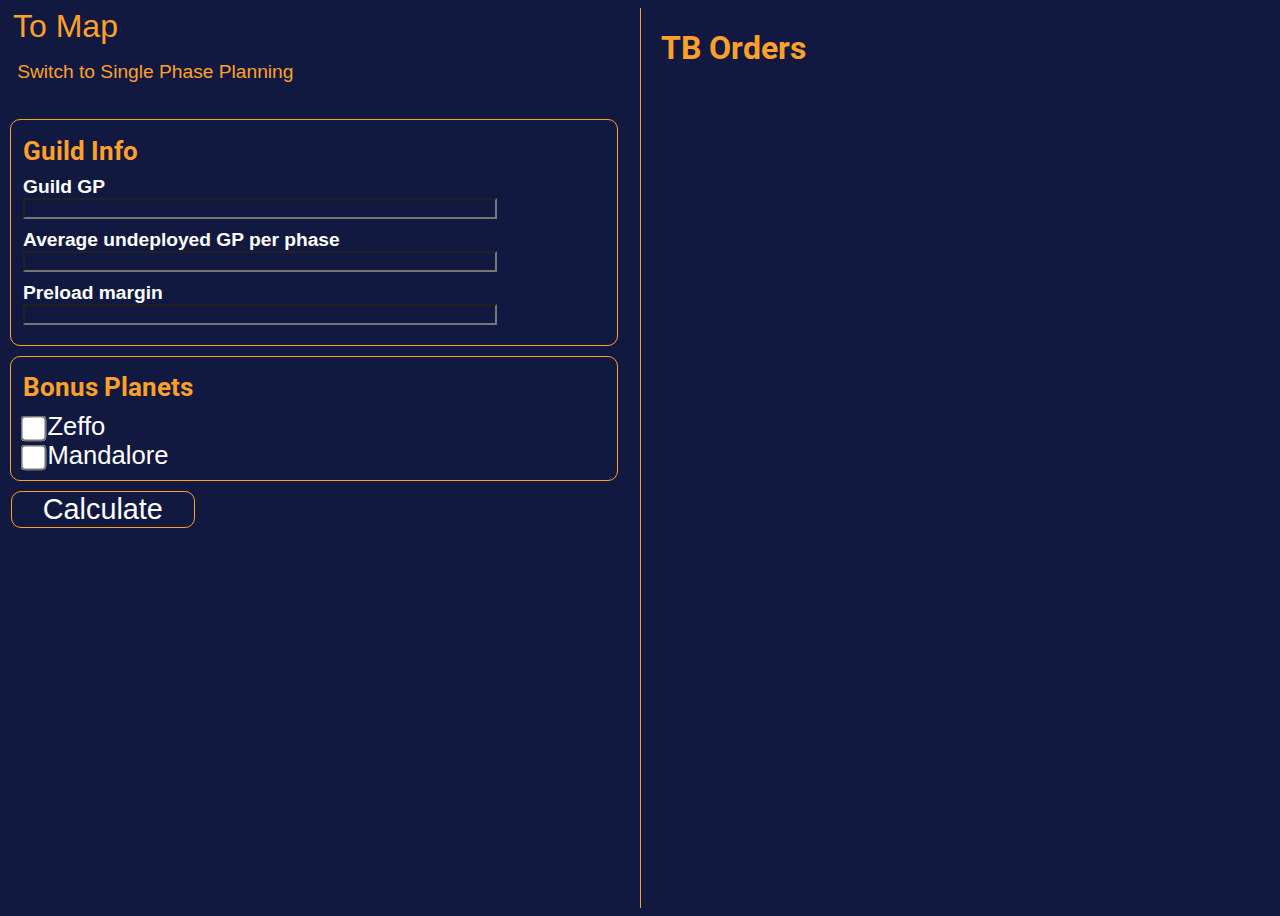
<file: index.html>
<!DOCTYPE html>
<html lang="en">
<head>
    <meta charset="UTF-8">
    <meta name="viewport" content="width=device-width, initial-scale=1.0">
    <script src="script.js" type="module" defer></script>
    <link rel="stylesheet" href="styles.css">
    <link rel="icon" type="image/png" href="images/planet_deathstar.png">
    <title>ROTE | Calculator</title>
</head>
<!--TODO
 - Style the form
 - Bonus Planets
 - order generation
 - mission generation
-->
<body>
    <main>
        <section class = "left">
            <nav>
                <a href="map.html">To Map</a>
            </nav>
            <button type="button" id="switch">Switch to Single Phase Planning</button>
            <form class="guildInfo">
                <fieldset id="guild">
                    <h1>Guild Info</h1>
                    <label for="guildGP">Guild GP</label>
                    <input type="number" id="guildGP" name="guildGP" required>
                    <label for="undeployed">Average undeployed GP per phase</label>
                    <input type="number" id="undeployed" name="undeployed" required>
                    <label for="preload">Preload margin</label>
                    <input type="number" id="preload" name="preload" required>
                </fieldset>
                <fieldset id="bonusInfo">
                    <h1>Bonus Planets</h1>
                    <div>
                        <input type="checkbox" id="Zeffo" name="Zeffo">
                        <label for="Zeffo">Zeffo</label>
                    </div>
                    <div>
                        <input type="checkbox" id="Mandalore" name="Mandalore">
                        <label for="Mandalore">Mandalore</label>
                    </div>
                </fieldset>
                <fieldset class = "singlePhase hide">
                    <h1>Single Phase Info</h1>
                    <label for="phaseNum">Phase Number</label>
                    <input id="phaseNum" name="phaseNum" type="number">
                    <fieldset class="darksidePhase">
                        <label for="darkside">Dark side planet</label>
                        <select id="darkside">
                            <option value="Mustafar">Mustafar</option>
                            <option value="Geonosis">Geonosis</option>
                            <option value="Dathomir">Dathomir</option>
                            <option value="Haven Medical Station">Haven Medical Station</option>
                            <option value="Malachor">Malachor</option>
                            <option value="Death Star">Death Star</option>
                        </select>
                        <label for="darksideGP">GP Preloaded</label>
                        <input id="darksideGP" name="darksidedGP" type="number">
                    </fieldset>
                    <fieldset class="neutralPhase">
                        <label for="neutral">Neutral planets</label>
                        <select id="neutral">
                            <option value="Corellia">Corellia</option>
                            <option value="Felucia">Felucia</option>
                            <option value="Tatooine">Tatooine</option>
                            <option value="Kessel">Kessel</option>
                            <option value="Vandor">Vandor</option>
                            <option value="Hoth">Hoth</option>
                        </select>
                        <label for="neutralGP">GP Preloaded</label>
                        <input id="neutralGP" name="neutralGP" type="number">
                    </fieldset>
                    <fieldset class="lightsidePhase">
                        <label for="lightside">Light side planet</label>
                        <select id="lightside">
                            <option value="Coruscant">Coruscant</option>
                            <option value="Bracca">Bracca</option>
                            <option value="Kashyyyk">Kashyyyk</option>
                            <option value="Lothal">Lothal</option>
                            <option value="Ring of Kafrene">Ring of Kafrene</option>
                            <option value="Scarif">Scarif</option>
                        </select>
                        <label for="lightsideGP">GP Preloaded</label>
                        <input id="lightsideGP" name="lightsideGP" type="number">
                    </fieldset>
                </fieldset>
                <button type="submit" id="calculate">Calculate</button>
            </form>
            
        </section>
        <div class="orders">
            <h1 class = "heading">TB Orders</h1>
        </div>
    </main>
</body>
</html>
</file>
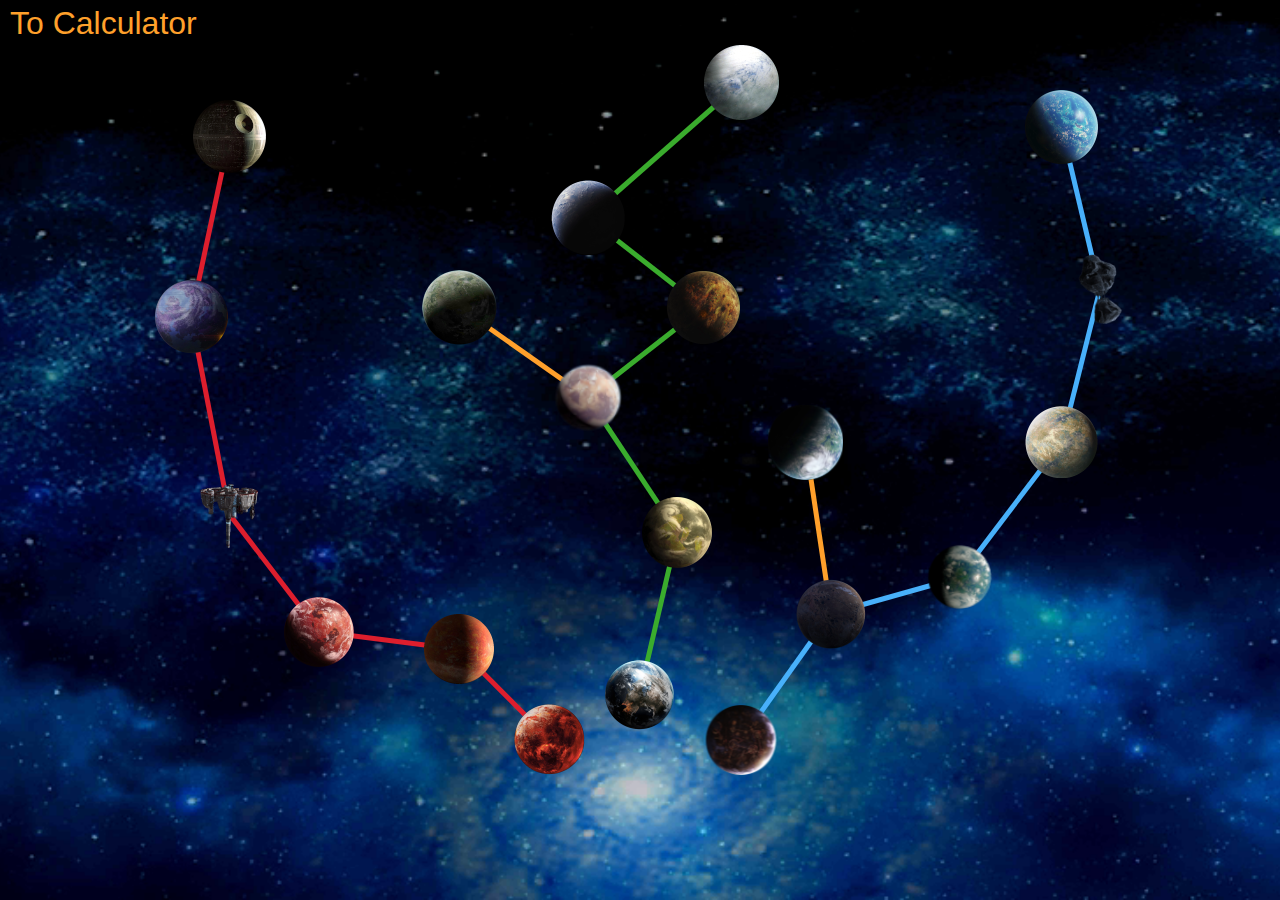
<file: map.html>
<!doctype html>
<html lang="en">
<head>
    <meta charset="UTF-8">
    <meta name="viewport"
          content="width=device-width">
    <meta http-equiv="X-UA-Compatible" content="ie=edge">
    <link rel="stylesheet" href="styles.css">
    <link rel="icon" type="image/png" href="images/planet_deathstar.png">
    <script src="map.js" type="module" defer></script>
    <title>ROTE | Map</title>
</head>
<body class="map">
    <nav>
        <a href="index.html">To Calculator</a>
    </nav>
    <main class="main-map">
        <div class="map-planets">
            <img src="images/planet_mustafar.png" alt="mustafar" id="Mustafar">
            <img src="images/planet_corellia.png" alt="corellia" id="Corellia">
            <img src="images/planet_coruscant.png" alt="coruscant" id="Coruscant">
            <img src="images/planet_geonosis.png" alt="geonosis" id="Geonosis">
            <img src="images/planet_felucia.png" alt="felucia" id="Felucia">
            <img src="images/planet_bracca.png" alt="bracca" id="Bracca">
            <img src="images/planet_zeffo.png" alt="zeffo" id="Zeffo">
            <img src="images/planet_dathomir.png" alt="dathomir" id="Dathomir">
            <img src="images/planet_tatooine.png" alt="tatooine" id="Tatooine">
            <img src="images/planet_mandalore.png" alt="mandalore" id="Mandalore">
            <img src="images/planet_kashyyyk.png" alt="kashyyyk" id="Kashyyyk">
            <img src="images/planet_haven.png" alt="haven" id="Haven-Medical-Station">
            <img src="images/planet_kessel.png" alt="kessel" id="Kessel">
            <img src="images/planet_lothal.png" alt="lothal" id="Lothal">
            <img src="images/planet_malachor.png" alt="malachor" id="Malachor">
            <img src="images/planet_vandor.png" alt="vandor" id="Vandor">
            <img src="images/planet_kafrene.png" alt="kafrene" id="Ring-of-Kafrene">
            <img src="images/planet_deathstar.png" alt="deathstar" id="Death-Star">
            <img src="images/planet_hoth.png" alt="hoth" id="Hoth">
            <img src="images/planet_scarif.png" alt="scarif" id="Scarif">
        </div>
        <div class="planetInfo hide">
            <h1 id="planetName"></h1>
            <h2>1 Star</h2>
            <p id="oneStar"></p>
            <h2>2 Stars</h2>
            <p id="twoStar"></p>
            <h2>3 Stars</h2>
            <p id = "threeStar"></p>
        </div>
        <svg height="100%" width="100%" class = lines>
            <line x1="33%" y1 = "30%" x2 = "43%" y2 = "40%" class="bonus"></line>
        </svg>
    </main>
</body>
</html>
</file>
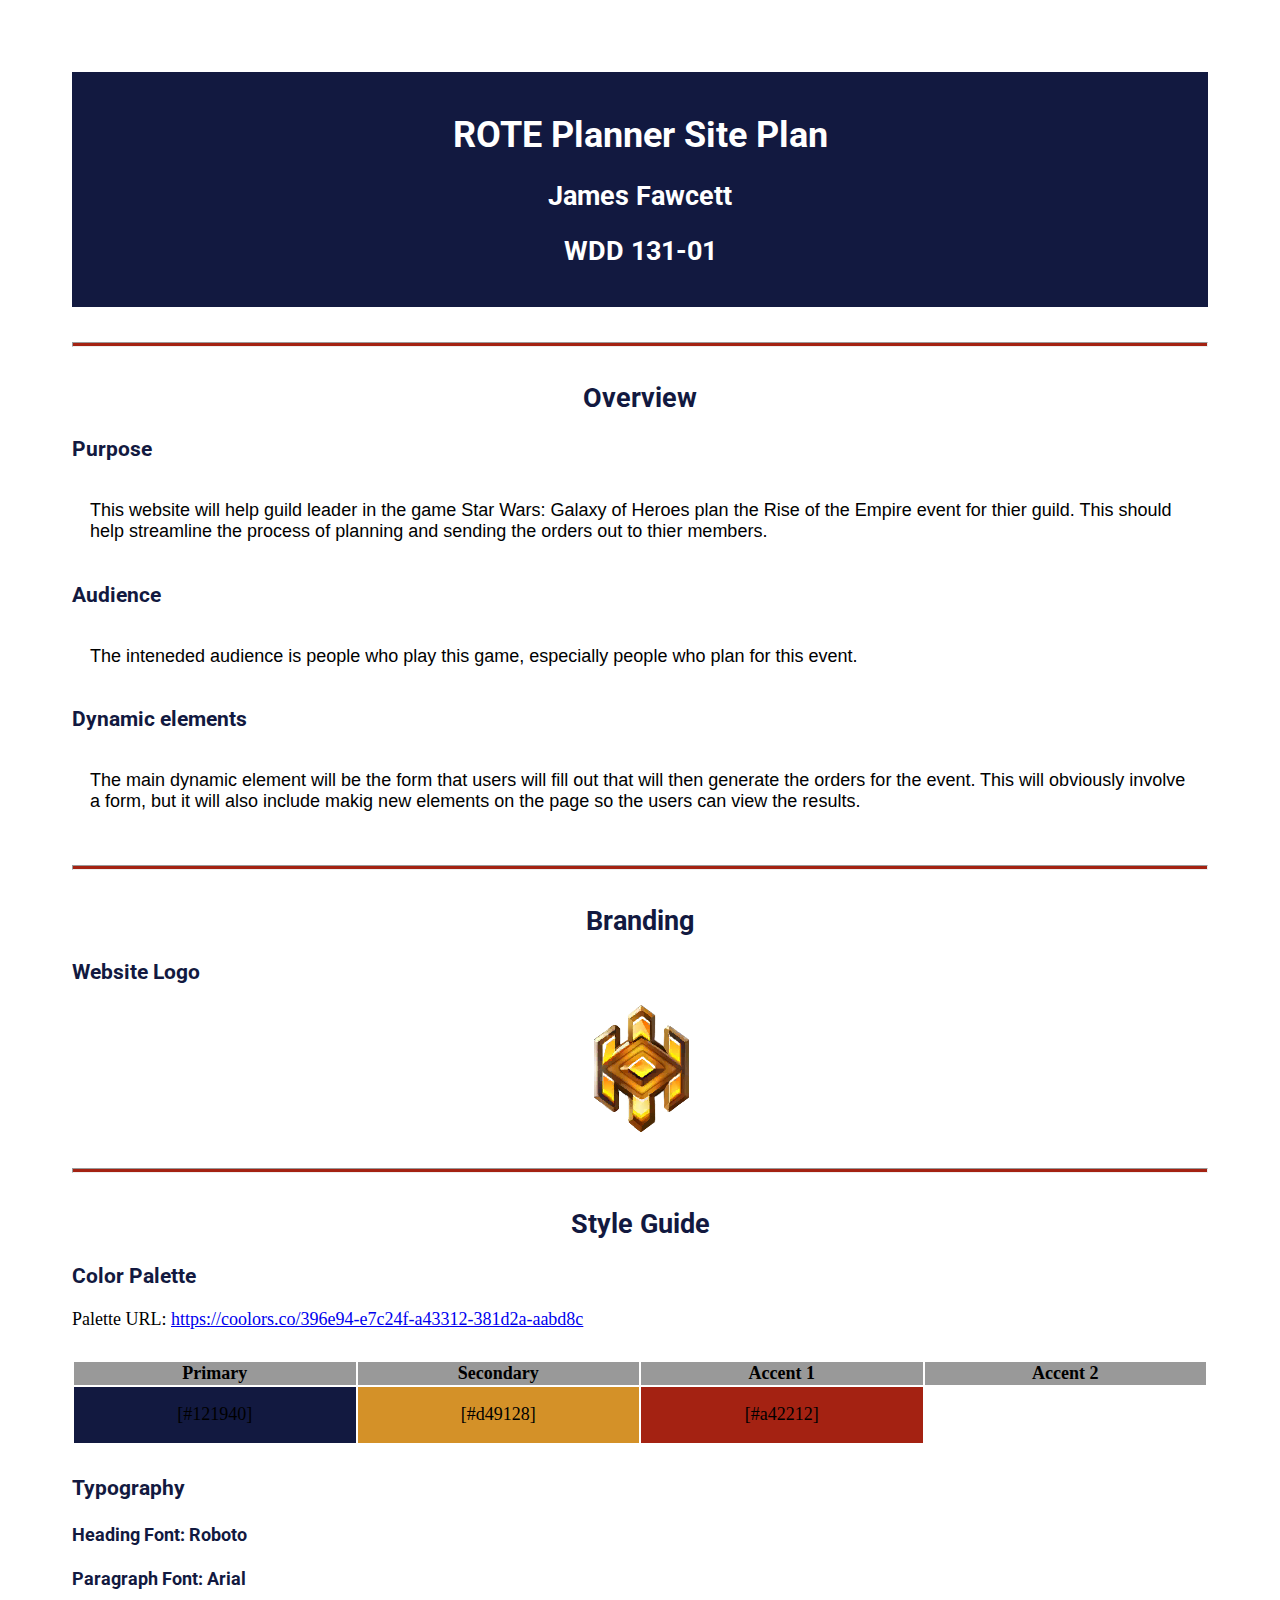
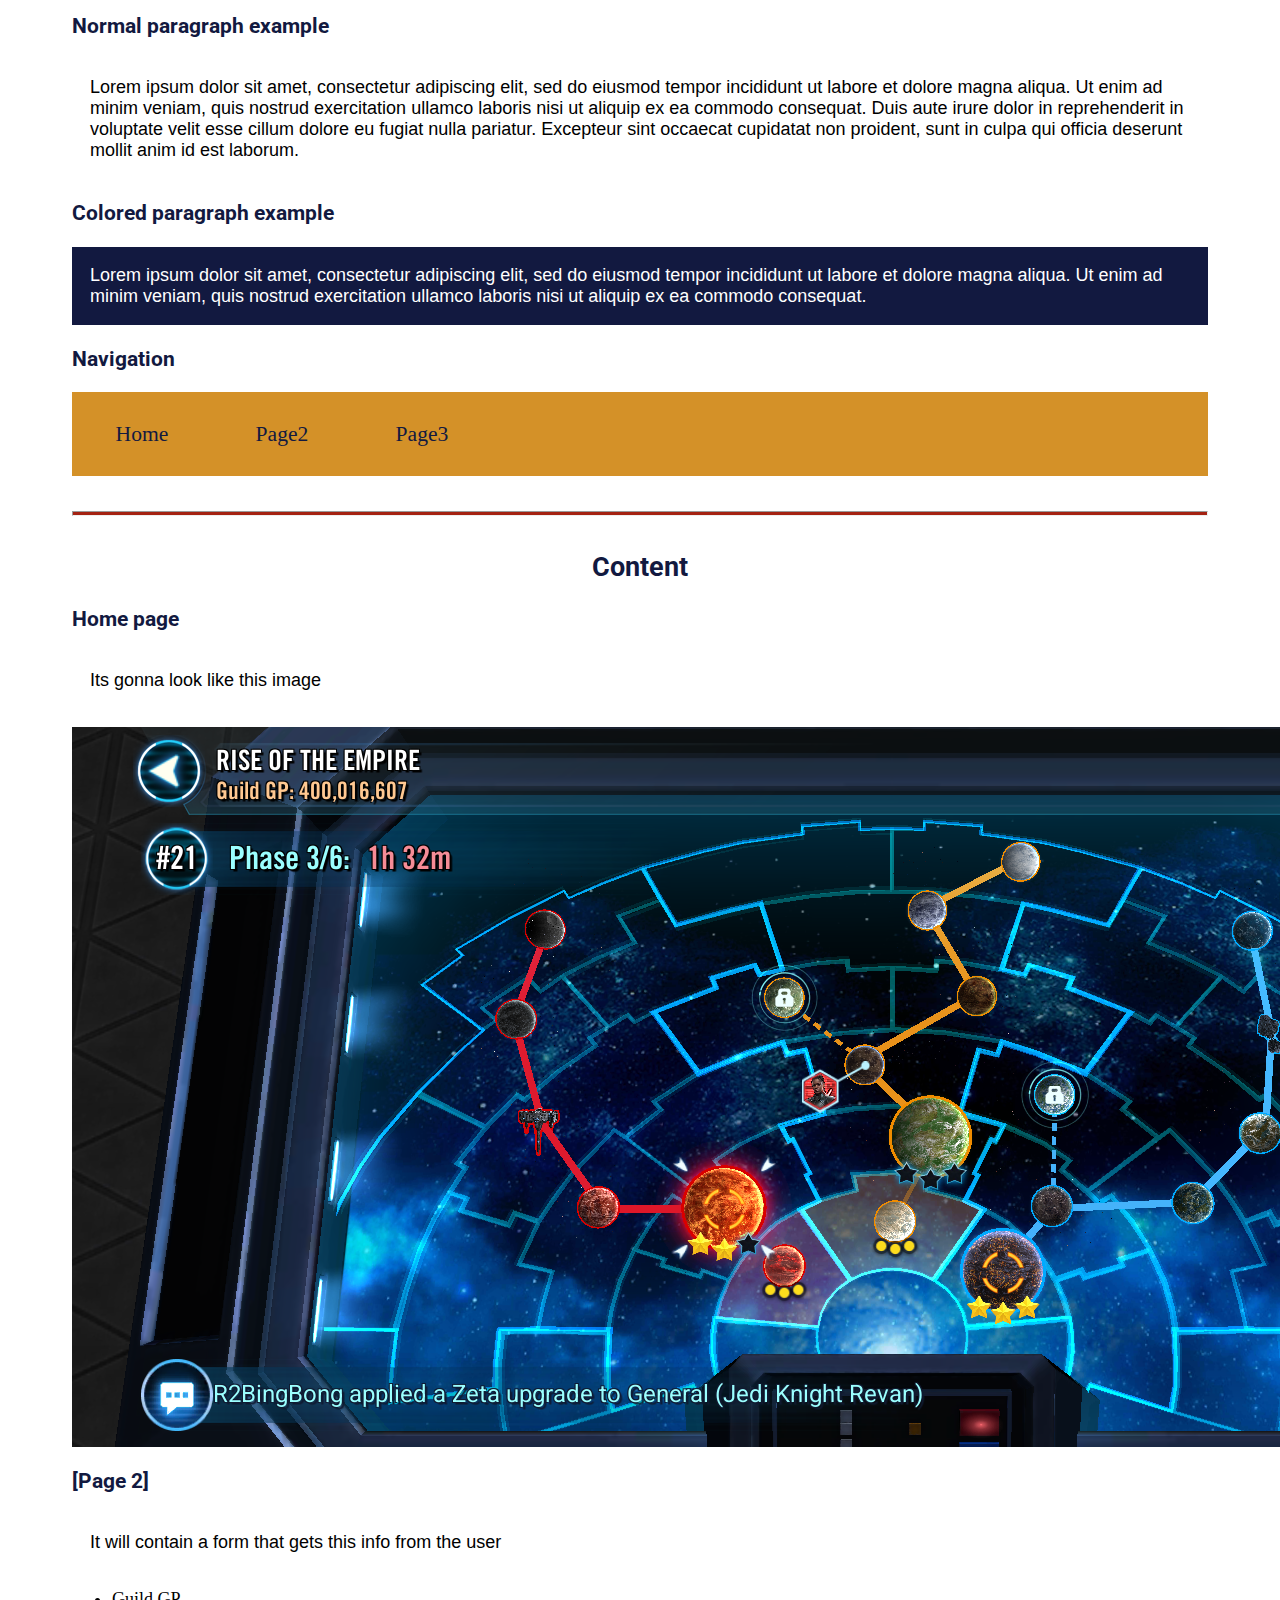
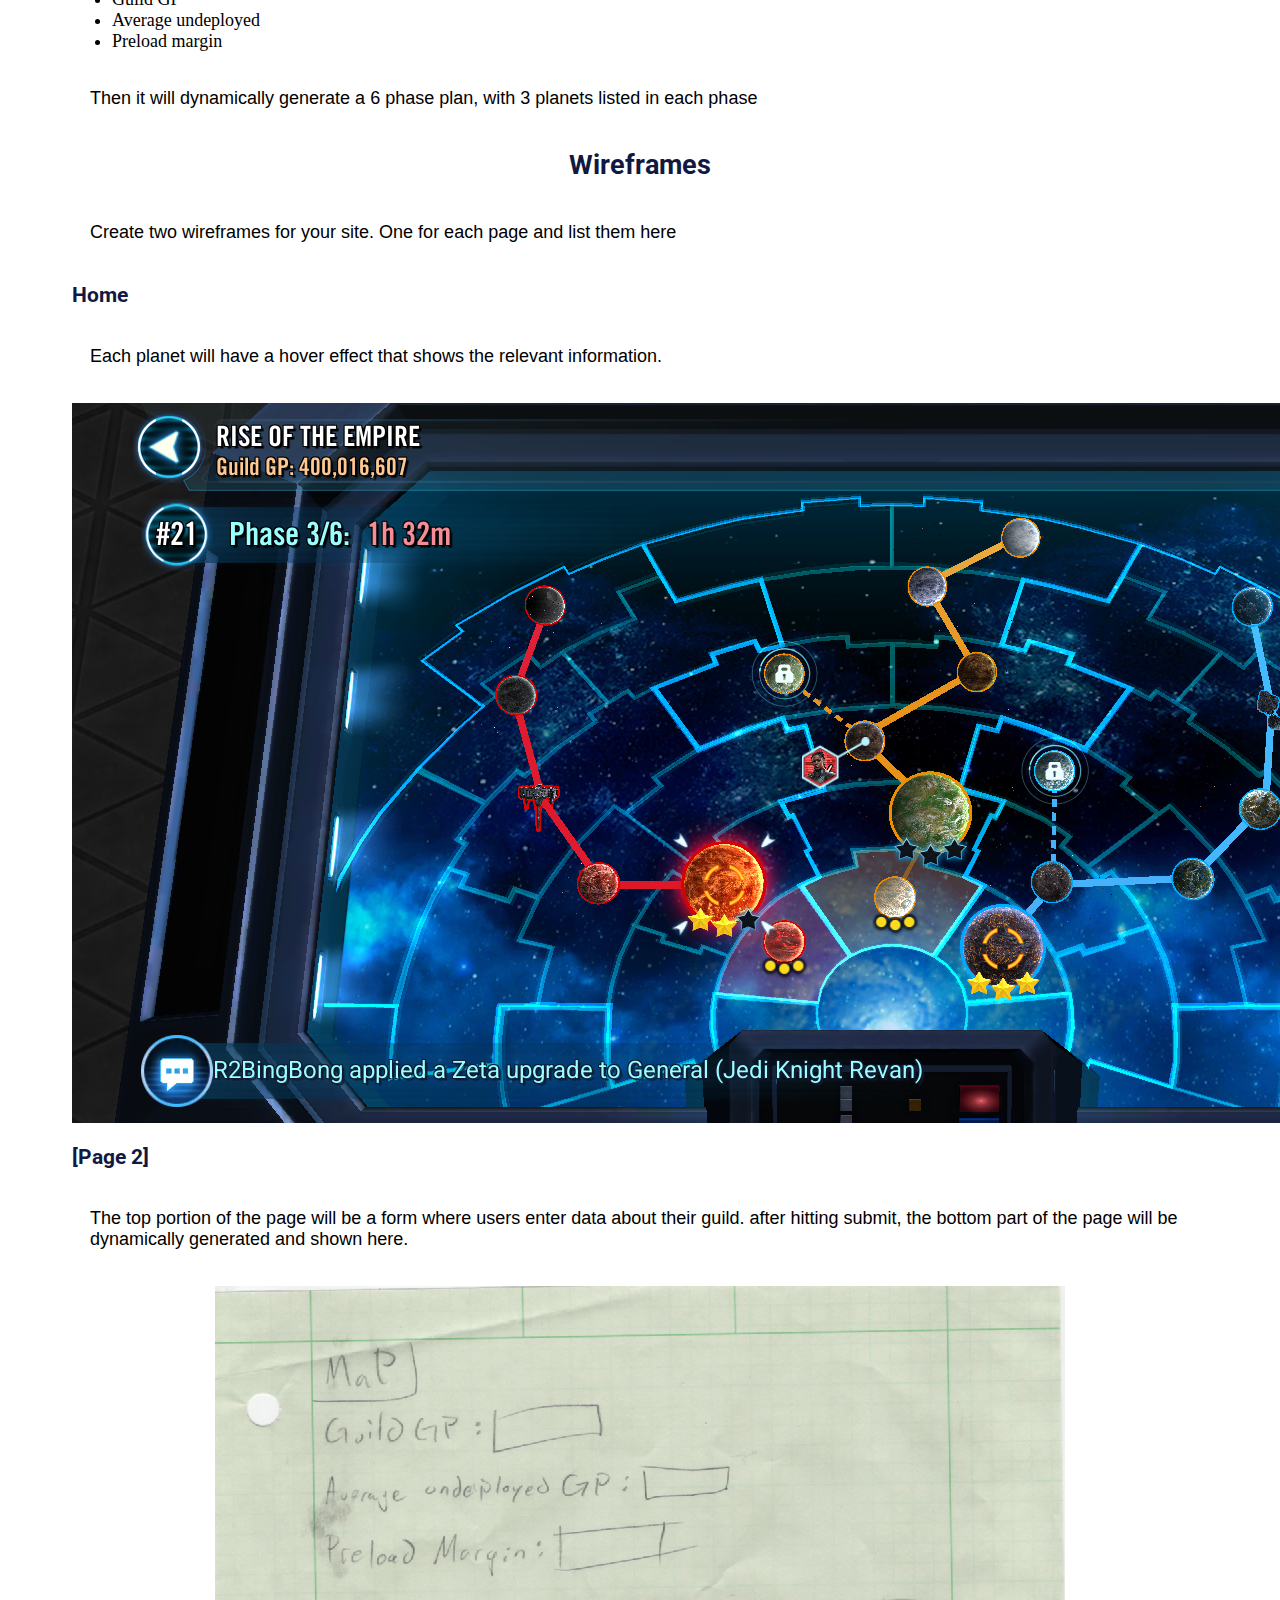
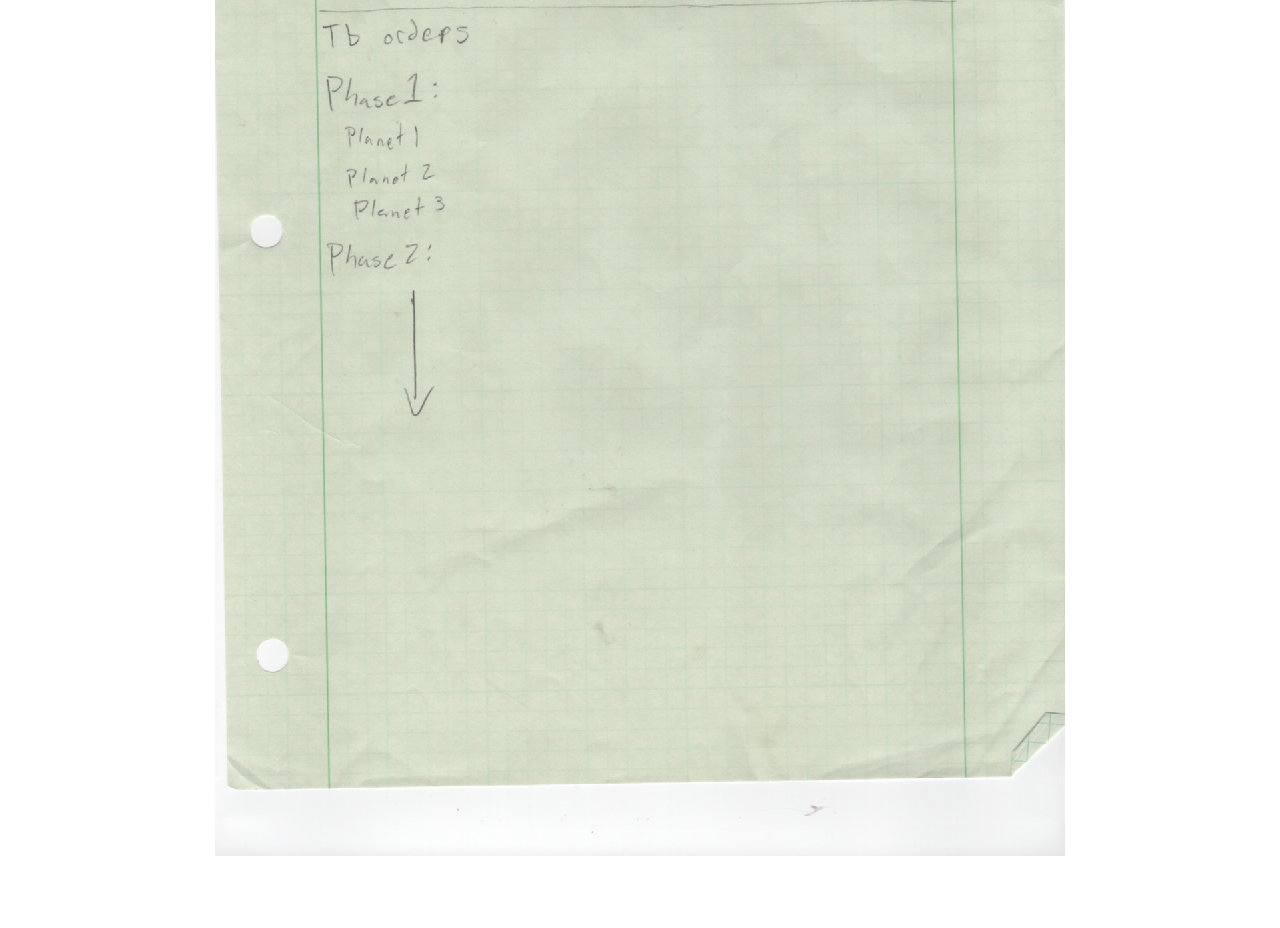
<file: site-plan.html>
<!DOCTYPE html>
<html lang="en-us">
	<head>
		<meta charset="utf-8" />
		<title>Site Plan</title>
		<link type="text/css" rel="stylesheet" href="site-plan.css" />
	</head>

	<body>
		<header>
			<h1>ROTE Planner Site Plan</h1>
			<h2>James Fawcett</h2>
			<h2>WDD 131-01</h2>
			<!-- In the header above, add the name or your site, your name and class number. For example if you are in section 3 you would put WDD 131.03 -->
		</header>
		<main>
			<!-- ------------------------Steps 2-3------------------------------ -->
			<hr />
			<h2>Overview</h2>
			<h3>Purpose</h3>
			<p>This website will help guild leader in the game Star Wars: Galaxy of Heroes plan the Rise of the Empire event for thier guild. This should help streamline the process of planning and sending the orders out to thier members.</p>
			<!-- change this -->

			<h3>Audience</h3>
			<p>The inteneded audience is people who play this game, especially people who plan for this event.</p>
			<!-- change this -->

			<h3>Dynamic elements</h3>
			<p>The main dynamic element will be the form that users will fill out that will then generate the orders for the event. This will obviously involve a form, but it will also include makig new elements on the page so the users can view the results.</p>
			<!-- change this -->

			<hr />
			<h2>Branding</h2>
			<h3>Website Logo</h3>
			<!-- Replace this with some sort of logo for your site.  A logo can be as simple as the name of your site in a nice font :) -->
			<img src="images/get3.png" alt="Logo image" />
			<hr />
			<h2>Style Guide</h2>

			<!-- ------------------------Steps 4-8------------------------------ -->

			<h3>Color Palette</h3>
			<!--  The colors you choose for a website are one of the most important decisions you will make. Follow the instructions on the activity in iLearn then return and replace the color codes below with the hex color codes (the 6 digit numbers that show at the bottom of each color) for the colors you have chosen below.  You should have at least 2 colors but do not have to fill in all 4 if you do not need them.  -->

			<!-- Copy and paste the URL to your finished palette below Make sure to paste it into both spots -->
			Palette URL:
			<a
				href="https://coolors.co/396e94-e7c24f-a43312-381d2a-aabd8c"
				target="_blank"
				>https://coolors.co/396e94-e7c24f-a43312-381d2a-aabd8c</a
			>

			<table class="colors">
				<tbody>
					<tr>
						<th>Primary</th>
						<th>Secondary</th>
						<th>Accent 1</th>
						<th>Accent 2</th>
					</tr>
					<!-- Replace the numbers in the boxes below with your hex color codes. Then switch to the site-plan.css file and change your colors there as well. -->
					<tr>
						<td class="primary">[#121940]</td>
						<td class="secondary">[#d49128]</td>
						<td class="accent1">[#a42212]</td>
						<td class="accent2"></td>
					</tr>
				</tbody>
			</table>

			<!-- ------------------------Step 9------------------------------ -->

			<h3>Typography</h3>
			<!-- Choose a font for your paragraphs (body copy) and headlines. What font(s) have you chosen? Why did you choose what you did?  Make sure to review the list of web safe fonts at W3Schools.org as a starting point.  Think also about which of your colors above you might use for background and font colors. -->

			<h4>
				Heading Font: Roboto
				<!-- change this -->
			</h4>
			<h4>
				Paragraph Font: Arial
				<!-- change this -->
			</h4>
			<h3>Normal paragraph example</h3>
			<p>
				Lorem ipsum dolor sit amet, consectetur adipiscing elit, sed do eiusmod
				tempor incididunt ut labore et dolore magna aliqua. Ut enim ad minim
				veniam, quis nostrud exercitation ullamco laboris nisi ut aliquip ex ea
				commodo consequat. Duis aute irure dolor in reprehenderit in voluptate
				velit esse cillum dolore eu fugiat nulla pariatur. Excepteur sint
				occaecat cupidatat non proident, sunt in culpa qui officia deserunt
				mollit anim id est laborum.
			</p>
			<h3>Colored paragraph example</h3>
			<p class="colored">
				Lorem ipsum dolor sit amet, consectetur adipiscing elit, sed do eiusmod
				tempor incididunt ut labore et dolore magna aliqua. Ut enim ad minim
				veniam, quis nostrud exercitation ullamco laboris nisi ut aliquip ex ea
				commodo consequat.
			</p>

			<!-- ------------------------Step 10------------------------------ -->

			<h3>Navigation</h3>
			<!-- Think about how you want your navigation bar to look. In the site-plan.css file change the colors to your colors to get the look you desire. -->
			<nav>
				<a href="#">Home</a>
				<a href="#">Page2</a>
				<a href="#">Page3</a>
			</nav>
			<hr />

			<h2>Content</h2>
			<h3>Home page</h3>
			<p>Its gonna look like this image</p>
			<img src="images/rote-screenshot.png" alt="homepage screenshot" />
			<h3>[Page 2]</h3>
			<p>It will contain a form that gets this info from the user</p>
			<ul>
				<li>Guild GP</li>
				<li>Average undeployed</li>
				<li>Preload margin</li>
			</ul>
			<p>Then it will dynamically generate a 6 phase plan, with 3 planets listed in each phase</p>
			<h2>Wireframes</h2>
			<p>
				Create two wireframes for your site. One for each page and list them
				here
			</p>

			<h3>Home</h3>
			<p>
				Each planet will have a hover effect that shows the relevant information.
			</p>
			<img src="images/rote-screenshot.png" alt="home page wireframe" />

			<h3>[Page 2]</h3>
			<p>
				The top portion of the page will be a form where users enter data about their guild. after hitting submit, the bottom part of the page will be dynamically generated and shown here.
			</p>
			<img src="images/Scan_20250208.png" alt="page 2 wireframe" />
		</main>
	</body>
</html>
</file>
<file: styles.css>
@import url('https://fonts.googleapis.com/css2?family=Roboto:ital,wght@0,100..900;1,100..900&display=swap');
:root {
    --primary-color: #121940;
    --secondary-color: #ffa02b;
    --accent1-color: #dd1e2d;
    --accent2-color: #48b0fa;
    --accent3-color: #3aac2d;
}

* {
    background-color: var(--primary-color);
    color: white;
    font-family: Arial, Helvetica, sans-serif;
}
main {
    display: grid;
    grid-template-columns: 1fr 1fr;
}
form {
    margin-right: 20px;
}
.orders {
    margin: 0;
    padding-left: 20px;
    border-left: 1px solid var(--secondary-color);
    min-height: 100vh;
}
h1,h2, summary {
    color: var(--secondary-color);
    font-family: "Roboto", sans-serif;
}
h3 {
    font-family: "Roboto", sans-serif;
}
.light {
    color: var(--accent2-color);
}
.neutral {
    color: var(--accent3-color);
}
.dark {
    color: var(--accent1-color);
}
.planets {
    border: 1px solid var(--secondary-color);
    border-radius: 10px;
    width: 50%;
    margin-top: 10px;
    padding-left: 10px;
}
summary {
    font-weight: bold;
    font-size: 1.5em;
    border-bottom: 1px solid var(--secondary-color);
    margin-bottom: 20px;
}
.hide {
    display: none;
}

nav a{
    text-decoration: none;
    font-size: 2em;
    color: var(--secondary-color);
    margin-left: 5px;
    z-index: 20;
}

#guild {
    border: none;
    display: flex;
    flex-direction: column;
}

#background {
    width: 100vw;
    position: absolute;
    top: 0;
    left: 0;
    z-index: -1;
    overflow: hidden;
}


.map-planets > img {
    background-color: transparent;
    transition: all .2s ease-in-out;
    position: absolute;
    z-index: 1;
}

.map-planets > img:hover {
    transform: scale(1.2);
}

.map {
    background-image: url("./images/background.png");
    background-position: center;
    background-size: cover;
    margin: 0;
    height: 100vh;
}

.map > nav {
    background-color: transparent;
}
.map > nav > a {
    background-color: transparent;
}
.main-map {
    background-color: transparent;
    display: inline;
}
#Mustafar {
    top: 78%;
    left: 40%;
}
#Corellia {
    top: 73%;
    left: calc(50% - 38px);
}

#Coruscant {
    top: 78%;
    left: 55%;
}

#Geonosis {
    top: 68%;
    left: 33%;
}

#Dathomir {
    top: 66%;
    left: 22%;
}

#Haven-Medical-Station{
    top: 53%;
    left: 15%;
}

#Malachor {
    top: 31%;
    left: 12%;
}

#Death-Star {
    top: 11%;
    left: 15%;
}

#Felucia {
    top: 55%;
    left: 50%;
}
#Tatooine {
    top: 40%;
    left: 43%;
}
#Mandalore {
    top: 30%;
    left: 33%;
}
#Kessel{
    top: 30%;
    left: 52%;
}
#Vandor {
    top: 20%;
    left: 43%;
}
#Hoth {
    top: 5%;
    left: 55%;
}
#Bracca {
    top: 64%;
    left: 62%;
}
#Zeffo {
    top: 45%;
    left: 60%;
}
#Kashyyyk {
    top: 60%;
    left: 72%;
}

#Lothal {
    top: 45%;
    left: 80%;
}

#Ring-of-Kafrene {
    height: 75px;
    top: 28%;
    left: 83%;
}

#Scarif {
    top: 10%;
    left: 80%;
}

.planetInfo{
    display: block;
    position: absolute;
    top: 50%;
    left: 50%;
    background-color: rgba(0, 0, 0, 0.41);
    z-index: 10;
    width: 15%;
    margin: 0;
    padding: 0;
    height: 0;
    transition: height 0.5s ease-in-out;
    overflow: hidden;
    h1 {
        background-color: transparent;
        color: var(--accent3-color);
        font-size: 1.2em;
        margin: 0 0 10px 5px;
    }
    h2 {
       background-color: transparent;
        padding: 0;
        margin: 0 0 0 5px;
    }
    p {
        background-color: transparent;
        margin: 0 0 10px 5px;
    }
}

.planetInfo:hover {
    display: block;
    height: auto;
}
.planetInfo.open {
    display: block;
    height: auto;
}
.lines {
    background-color: transparent;
    position: absolute;
    top: 0;
    left: 0;
}
.lines line {
    stroke-width: 5px;
    z-index: -1;
}
.lines .dark {
    stroke: var(--accent1-color);
}
.lines .light {
    stroke: var(--accent2-color);
}
.lines .neutral {
    stroke: var(--accent3-color);
}
.lines .bonus
{
    stroke: var(--secondary-color);
}

.map > nav
{
    position: relative;
    z-index: 100;
    padding-top: 5px;
    padding-left: 5px;
}

#guild
{
    margin-top: 20px;
    border: 1px solid var(--secondary-color);
    color: var(--secondary-color);
    border-radius: 10px;
}
#guild label
{
    font-weight: bold;
    display: block;
}
#guild input {
    width: 80%;
    margin-bottom: 10px;
}
.guildInfo h1 {
    color: var(--secondary-color);
    font-size: 1.6em;
    margin: 0;
    margin-bottom: 10px;
    margin-top: 10px;
}
.guildInfo label {
    color: white;
    font-size: 1.2em;
}

.guildInfo input {
    text-decoration: none;
}
#calculate {
    margin-top: 10px;
    height: 200%;
    width: 30%;
    border: 1px solid var(--secondary-color);
    border-radius: 10px;
    text-decoration: none;
    font-size: 1.8em;
    margin-left: 0.5%;
}
#calculate:hover {
    background-color: var(--secondary-color);
    color: var(--primary-color);
}
#switch {
    border: none;
    color: var(--secondary-color);
    border-radius: 5px;
    font-size: 1.2em;
    margin-left: 0.5%;
    margin-top: 15px;
    margin-bottom: 15px;
}
#bonusInfo {
    border: 1px solid var(--secondary-color);
    border-radius: 10px;
    margin-top: 10px;
    
}

#bonusInfo > p {
    color: var(--secondary-color);
    margin: 0;
    font-size: 1.2em;
    margin-bottom: 2%;
}
#bonusInfo label {
    font-size: 1.6em;
}

.singlePhase {
    border: 1px solid var(--secondary-color);
    margin-top: 10px;
    border-radius: 10px;
}
.singlePhase label{
    color: white;
    font-size: 1.2em;
    font-weight: bold;
}
.singlePhase > fieldset {
    margin: 0;
    margin-top: 10px;
    border: none;
    padding: 0;
}

input[type=checkbox]
{
    /* Double-sized Checkboxes */
    -ms-transform: scale(1.5); /* IE */
    -moz-transform: scale(1.8); /* FF */
    -webkit-transform: scale(2); /* Safari and Chrome */
    -o-transform: scale(1.5); /* Opera */
    transform: scale(2);
    padding: 30px;
}
</file>
<file: site-plan.css>
/* if you are using any Google fonts change the font names below to your fonts. 
Any spaces in your font name should be replaced with a +. 
Fonts are separated by a | */
@import url("https://fonts.googleapis.com/css?family=IM+Fell+French+Canon+SC|Lato");
@import url('https://fonts.googleapis.com/css2?family=Roboto:ital,wght@0,100..900;1,100..900&display=swap');

:root {
  /* change the values below to your colors from your palette */
  --primary-color: #121940;
  --secondary-color: #d49128;
  --accent1-color: #a42212;
  --accent2-color: white;

  /* change the values below to your chosen font(s) */
  --heading-font: "Roboto";
  --paragraph-font: Arial, sans-serif;

  /* these colors below should be chosen from among your palette colors above */
  --headline-color-on-white: var(
    --primary-color
  ); /* headlines on a white background */
  --headline-color-on-color: white; /* headlines on a colored background */
  --paragraph-color-on-white: var(
    --primary-color
  ); /* paragraph text on a white background */
  --paragraph-color-on-color: white; /* paragraph text on a colored background */
  --paragraph-background-color: var(--primary-color);
  --nav-link-color: var(--primary-color);
  --nav-background-color: var(--secondary-color);
  --nav-hover-link-color: white;
  --nav-hover-background-color: var(--primary-color);
}

/*  Look around below...but DON'T CHANGE ANYTHING! */

body {
  max-width: 1200px;
  margin: 0 auto;
  padding: 4em;
  font-size: 18px;
}
img {
  display: block;
  margin: 0 auto;
}
h1,
h2,
h3,
h4,
h5,
h6 {
  font-family: var(--heading-font);
  color: var(--headline-color-on-white);
}
h2 {
  text-align: center;
}
hr {
  height: 3px;
  margin: 35px 0;
  background: var(--accent1-color);
}
header {
  padding: 1em;
  text-align: center;
  color: var(--paragraph-color-on-color);
  background-color: var(--paragraph-background-color);
}
header > h1,
header > h2 {
  color: var(--headline-color-on-color);
}

p {
  font-family: var(--paragraph-font);
  color: var(--paragraph-color);
  padding: 1em;
}
.colors {
  width: 100%;
  min-width: 350px;
  margin: 30px auto;
  text-align: center;
}
.colors th {
  background-color: #999;
}
.colors td {
  width: 25%;
  height: 3em;
}

.primary {
  background-color: var(--primary-color);
}
.secondary {
  background-color: var(--secondary-color);
}
.accent1 {
  background-color: var(--accent1-color);
}
.accent2 {
  background-color: var(--accent2-color);
}

p.colored {
  background-color: var(--paragraph-background-color);
  color: var(--paragraph-color-on-color);
}

nav {
  background-color: var(--nav-background-color);
  line-height: 3em;
  text-align: center;
  font-size: 1.2em;
}
nav {
  list-style-type: none;
  display: flex;
}
nav a {
  padding: 1em;
  min-width: 120px;
  text-decoration: none;
  padding: 10px;
}
nav a:link,
nav a:visited {
  color: var(--nav-link-color);
}
nav a:hover {
  color: var(--nav-hover-link-color);
  background-color: var(--nav-hover-background-color);
}

.sitemap {
  display: grid;
  justify-content: center;

  grid-template-columns: repeat(6, 15%);
  grid-template-rows: 3em 1.5em 1.5em 3em;
  grid-template-areas:
    ". . home home . ."
    ". . . top . ."
    ". left left right right ."
    "page2 page2 . . page3 page3";
}
.sitemap > div {
  text-align: center;
}
.sm-home {
  grid-area: home;
  background-color: #ccc;
  line-height: 3em;
}
.sm-page2 {
  grid-area: page2;
  background-color: #ccc;
  line-height: 3em;
}
.sm-page3 {
  grid-area: page3;
  background-color: #ccc;
  line-height: 3em;
}

.top {
  grid-area: top;
  border-left: 1px solid;
}

.left {
  grid-area: left;
  border-top: 1px solid;
  border-left: 1px solid;
}

.right {
  grid-area: right;
  border-top: 1px solid;
  border-right: 1px solid;
}
</file>
